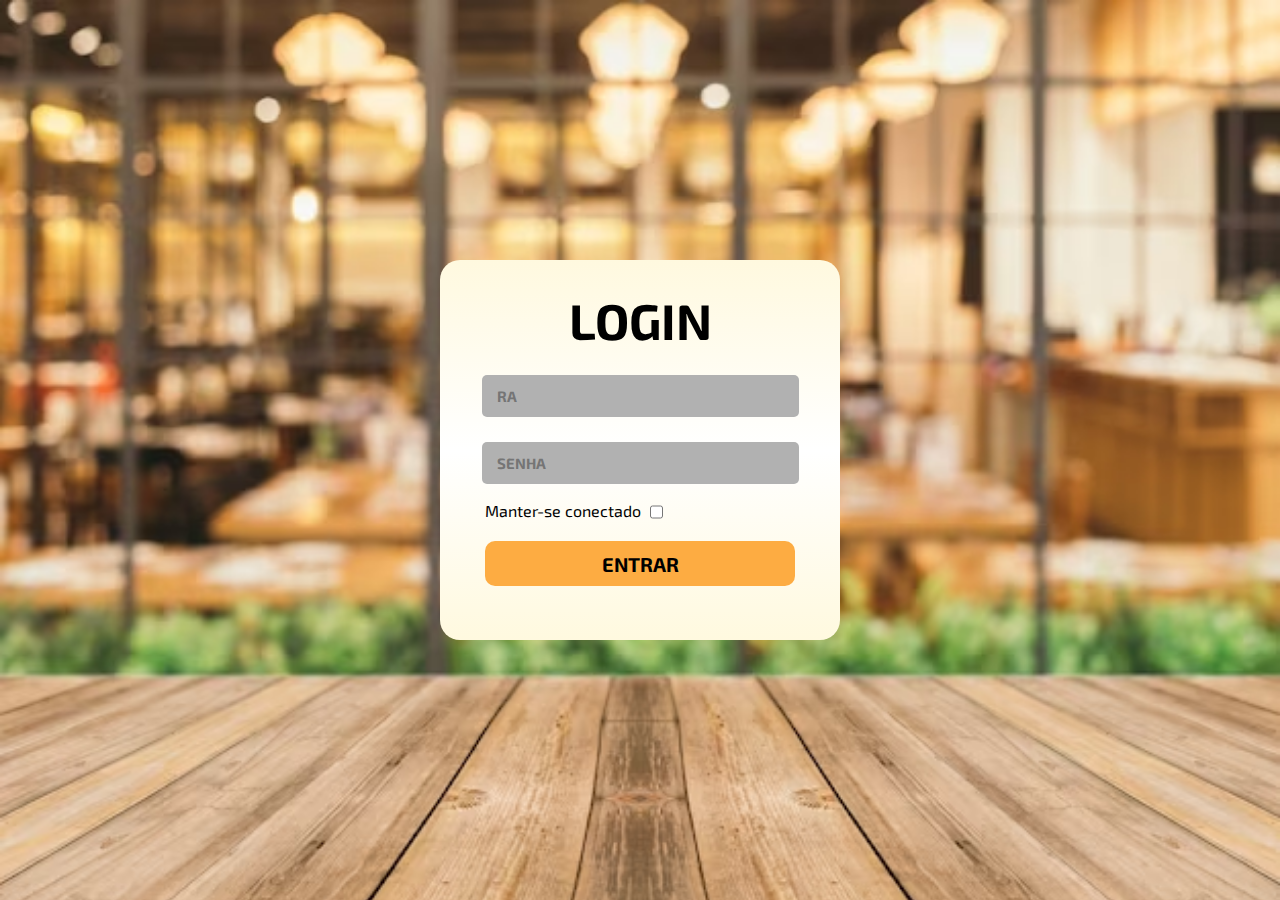
<file: index.html>
<!DOCTYPE html>
<html lang="pt-br">
<head>
    <meta charset="UTF-8">
    <meta http-equiv="X-UA-Compatible" content="IE=edge">
    <meta name="viewport" content="width=device-width, initial-scale=1.0">
    <title>Document</title>
    <link rel="stylesheet" href="Login.css">
    <link rel="preconnect" href="https://fonts.googleapis.com">
  <link rel="preconnect" href="https://fonts.gstatic.com" crossorigin>
  <link href="https://fonts.googleapis.com/css2?family=Exo+2:wght@300;700&display=swap" rel="stylesheet">
</head>
<body>
    <div id="caixaPrincipal">
        <label for="barraEmail" id="tituloLogin">
            <p>LOGIN</p>
        </label>
       
        <div class="ajusteBarra">
            <input id="barraEmail" class="ajuste2Barra" placeholder="RA">
        </div>

        <div class="ajusteBarra">
            <input class="ajuste2Barra" type="password" name="password" placeholder="SENHA">
        </div>

        <div id="ajusteManter-seConectado">
            <p id="ajusteTextoManter-se">Manter-se conectado</p>
            <input id="checkbox" type="checkbox">
        </div>
        <div id="ajusteBotaoLogar">
            <a href="index2.html"><button id="botaoLogar">ENTRAR</button></a>
        </div>

    </div>
</body>
</html>
</file>
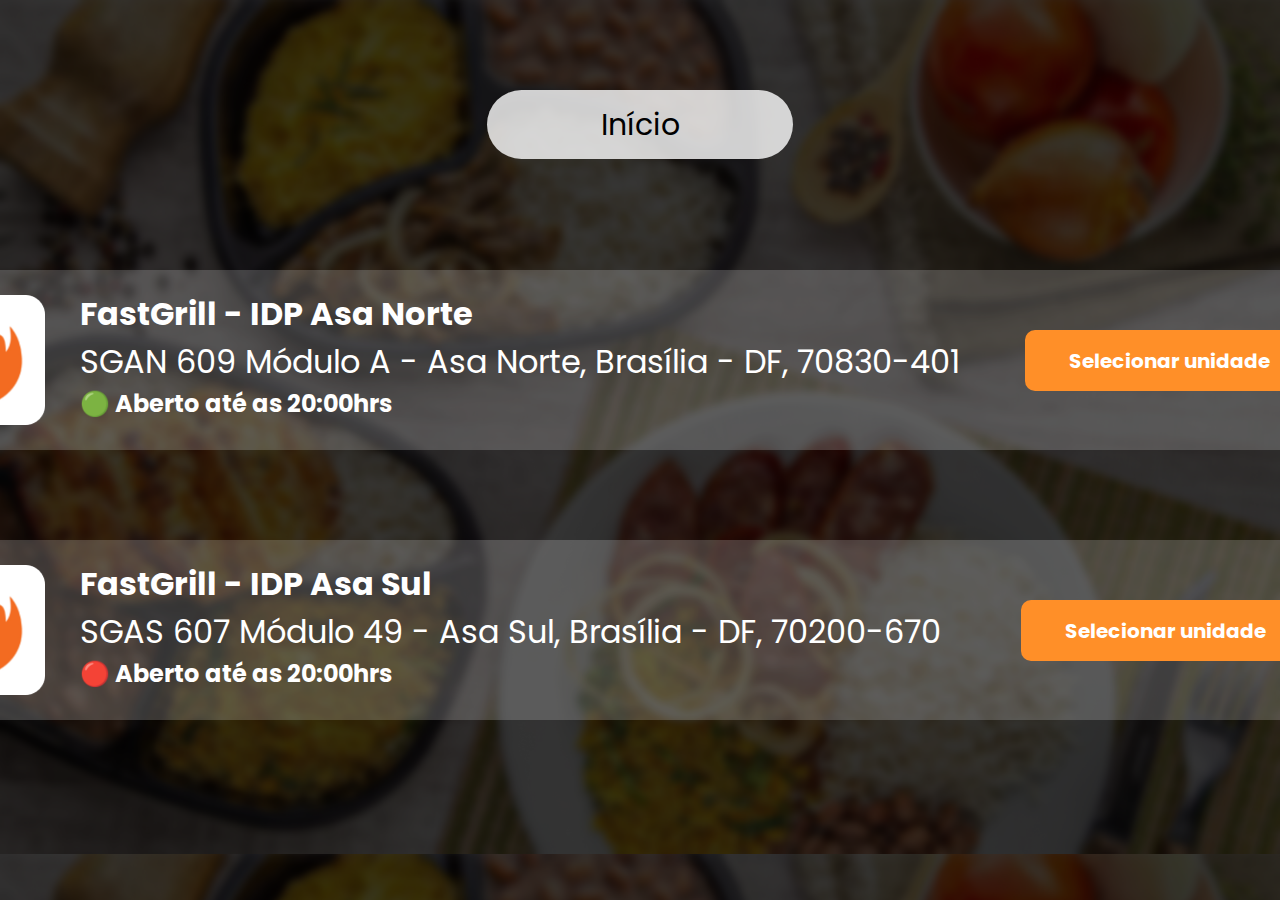
<file: index2.html>
<!DOCTYPE html>
<html lang="pt-br">

<head>
    <meta charset="UTF-8">
    <meta http-equiv="X-UA-Compatible" content="IE=edge">
    <meta name="viewport" content="width=device-width, initial-scale=1.0">
    <title>Document</title>
    <link rel="stylesheet" href="Unidades.css">
    <link rel="preconnect" href="https://fonts.googleapis.com">
    <link rel="preconnect" href="https://fonts.gstatic.com" crossorigin>
    <link href="https://fonts.googleapis.com/css2?family=Poppins:wght@500&display=swap" rel="stylesheet">
</head>

<body>
    <div id="ajusteBotaoInicio">
        <div>
            <a href="index.html"><button id="botaoInicio">Início</button></a>
        </div>
        <div id="fundo1">
            <img class="ajusteLogo" src="vecteezy_restaurant-logo-food-logo_5386195 2.png">



            <div class="ajusteTexto">
                <p class="ajusteMargem" id="tituloUnidade">FastGrill - IDP Asa Norte</p>
                <p class="ajusteMargem" id="endereco">SGAN 609 Módulo A - Asa Norte, Brasília - DF, 70830-401</p>
                <p class="ajusteMargem" id="horario">🟢 Aberto até as 20:00hrs</p>
            </div>

            <a href="index.html"><button class="botao">Selecionar unidade</button></a>

        </div>

    </div>

    <div id="fundo2">
        <img class="ajusteLogo" src="vecteezy_restaurant-logo-food-logo_5386195 2.png">



        <div class="ajusteTexto" id="pequenoAjuste">
            <p class="ajusteMargem" id="tituloUnidade">FastGrill - IDP Asa Sul</p>
            <p class="ajusteMargem" id="endereco">SGAS 607 Módulo 49 - Asa Sul, Brasília - DF, 70200-670</p>
            <p class="ajusteMargem" id="horario">🔴 Aberto até as 20:00hrs</p>
        </div>

        <a href="index.html"><button class="botao">Selecionar unidade</button></a>

    </div>

</div>


</body>

</html>
</file>
<file: Login.css>
body {
    margin: 0;
    padding: 0;
    box-sizing: border-box;
    background-image: url(fundo\ login.avif);
    background-size: cover;
}

#caixaPrincipal {
    position: absolute;
    top: 50%;
    left: 50%;
    transform: translate(-50%, -50%);
    background: linear-gradient(rgb(255, 249, 223), white, rgb(255, 249, 223));
    height: 380px;
    width: 400px;
    border-radius: 20px;
}

#tituloLogin {
    display: flex;
    justify-content: center;
    margin-top: 30px;
    font-size: 50px;
    font-weight: bold;
    margin-bottom: 0px;
    font-family: 'Exo 2', sans-serif;
}

#tituloLogin p {
    cursor: pointer;
    margin-bottom: 0px;
    margin-top: 0px;
}

.ajusteBarra {
    display: flex;
    flex-direction: column;
    justify-content: center;
    align-items: center;
}

.ajuste2Barra {
    margin-top: 25px;
    width: 300px;
    height: 40px;
    font-size: 16px;
    padding-left: 15px;
    font-family: 'Exo 2', sans-serif;
    border-radius: 5px;
    background-color: rgb(177, 177, 177);
    border: none;
    font-size: 15px;
    outline: none;
    font-weight: bold;
}

.ajusteTextosLogin {
    margin-left: 45px;
    margin-top: 20px;
    margin-bottom: 4px;
    font-weight: bold;
    font-family: 'Exo 2', sans-serif;
}

#ajusteManter-seConectado {
    display: flex;
    flex-direction: row;
}

#ajusteTextoManter-se {
    margin-left: 45px;
    font-family: 'Exo 2', sans-serif;
    margin-top: 17px;
    margin-right: 5px;
}

#checkbox {
    margin-top: 7px;
}

#ajusteBotaoLogar {
    display: flex;
    justify-content: center;
}

#botaoLogar {
    margin-top: 5px;
    width: 310px;
    border: none;
    border-radius: 10px;
    height: 45px;
    cursor: pointer;
    font-weight: bold;
    font-size: 20px;
    background-color: rgb(253, 172, 66);
    font-family: 'Exo 2', sans-serif;
    transition: all 0.2s;
}

#botaoLogar:hover {
    background-color: rgb(253, 172, 66);
    color: white;
}

#botaoLogar:active {
    background-color: rgb(253, 172, 66);
    color: white;
    opacity: 0.7;
}

#ajusteNaoTenhoConta {
    display: flex;
    justify-content: center;
    font-family: 'Exo 2', sans-serif;
    cursor: pointer;
    font-weight: bold;
}

#textDecoration {
    text-decoration: none;
    color: inherit;
}
</file>
<file: Unidades.css>
body {
    margin: 0;
    padding: 0;
    box-sizing: border-box;
    background-image: url(Group\ 43.png);
    background-size: cover;
}

#fundo1 {
    background-color: rgba(255, 255, 255, 0.2);
    height: 180px;
    width: 1500px;
    border-radius: 20px;
    position: absolute;
    top: 40%;
    left: 50%;
    transform: translate(-50%, -50%);
    display: flex;
}

#fundo2 {
    background-color: rgba(255, 255, 255, 0.2);
    height: 180px;
    width: 1500px;
    border-radius: 20px;
    position: absolute;
    top: 70%;
    left: 50%;
    transform: translate(-50%, -50%);
    display: flex;
}

.botao {
    width: 289px;
    height: 61px;
    background-color: #FF8F28;
    border: none;
    margin-top: 60px;
    border-radius: 10px;
    font-family: 'Poppins';
    font-style: normal;
    font-weight: 700;
    font-size: 20px;
    color: white;
    cursor: pointer;
}

.botao:hover {
    background-color: #e6750c;
}

.botao:active {
    background-color: #e6750c;
    opacity: 0.8;
}

.ajusteMargem {
    margin: 0px;
}

#tituloUnidade {
    margin-top: 20px;
    font-family: 'Poppins';
    font-style: normal;
    font-weight: 700;
    font-size: 32px;
    color: white;
}

#endereco {
    font-family: 'Poppins';
    font-style: normal;
    font-weight: 400;
    font-size: 32px;
    color: white;
}

#horario {
    font-family: 'Poppins';
    font-style: normal;
    font-weight: 700;
    font-size: 24px;
    color: white;
}

.ajusteLogo {
    margin-top: 25px;
    margin-left: 25px;
    width: 130px;
    height: 130px;
}

.ajusteTexto {
    display: flex;
    flex-direction: column;
    margin-left: 35px;
    margin-right: 65px;
}

#ajusteBotaoInicio {
    display: flex;
    justify-content: center;
    margin-top: 90px;
}

#botaoInicio {
    width: 306.67px;
    height: 69.02px;
    background-color: rgba(255, 255, 255, 0.8);
    border-radius: 49.3033px;
    font-family: 'Poppins', sans-serif;
    font-size: 30px;
    border: none;
    cursor: pointer;
    transition: all 0.2s;
}

#botaoInicio:hover {
    background: white;
}

#botaoInicio:active {
    background: white;
    opacity: 0.8;
}

#pequenoAjuste{
    margin-right: 80px;
}
</file>
